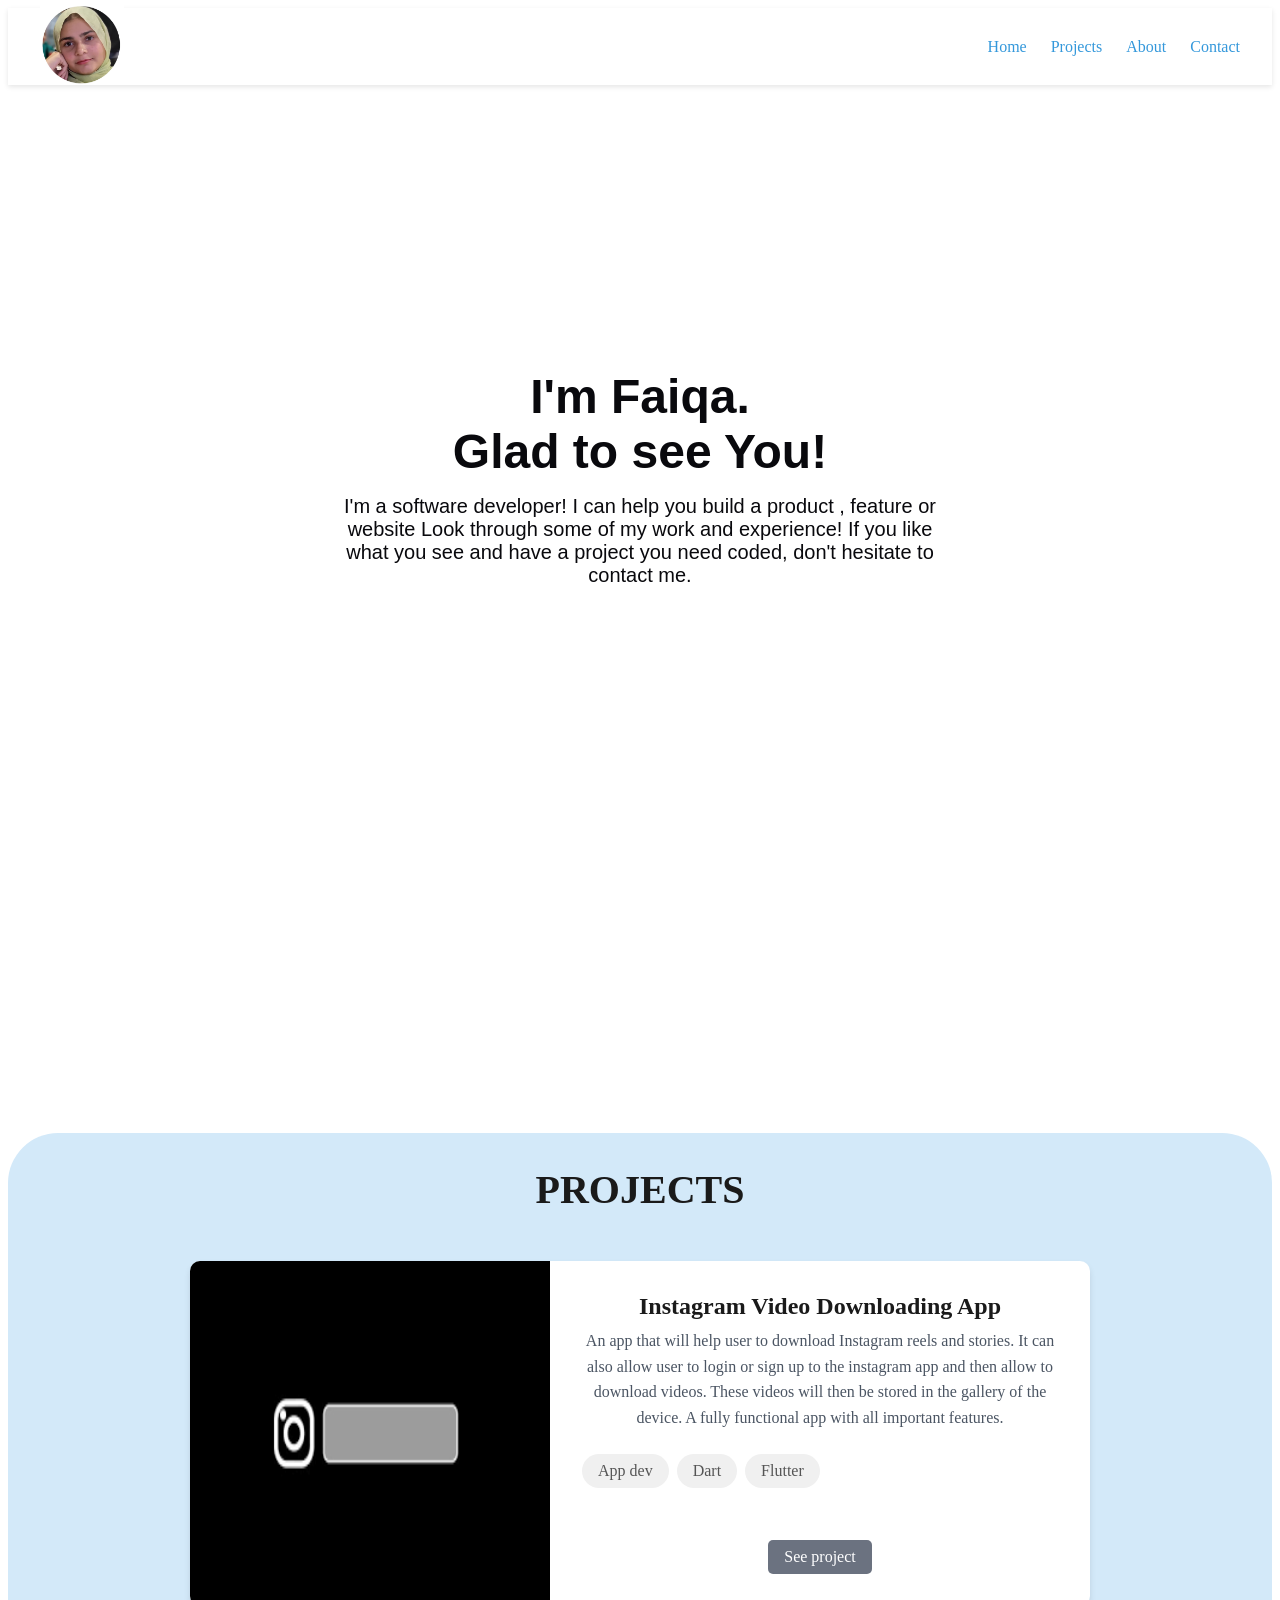
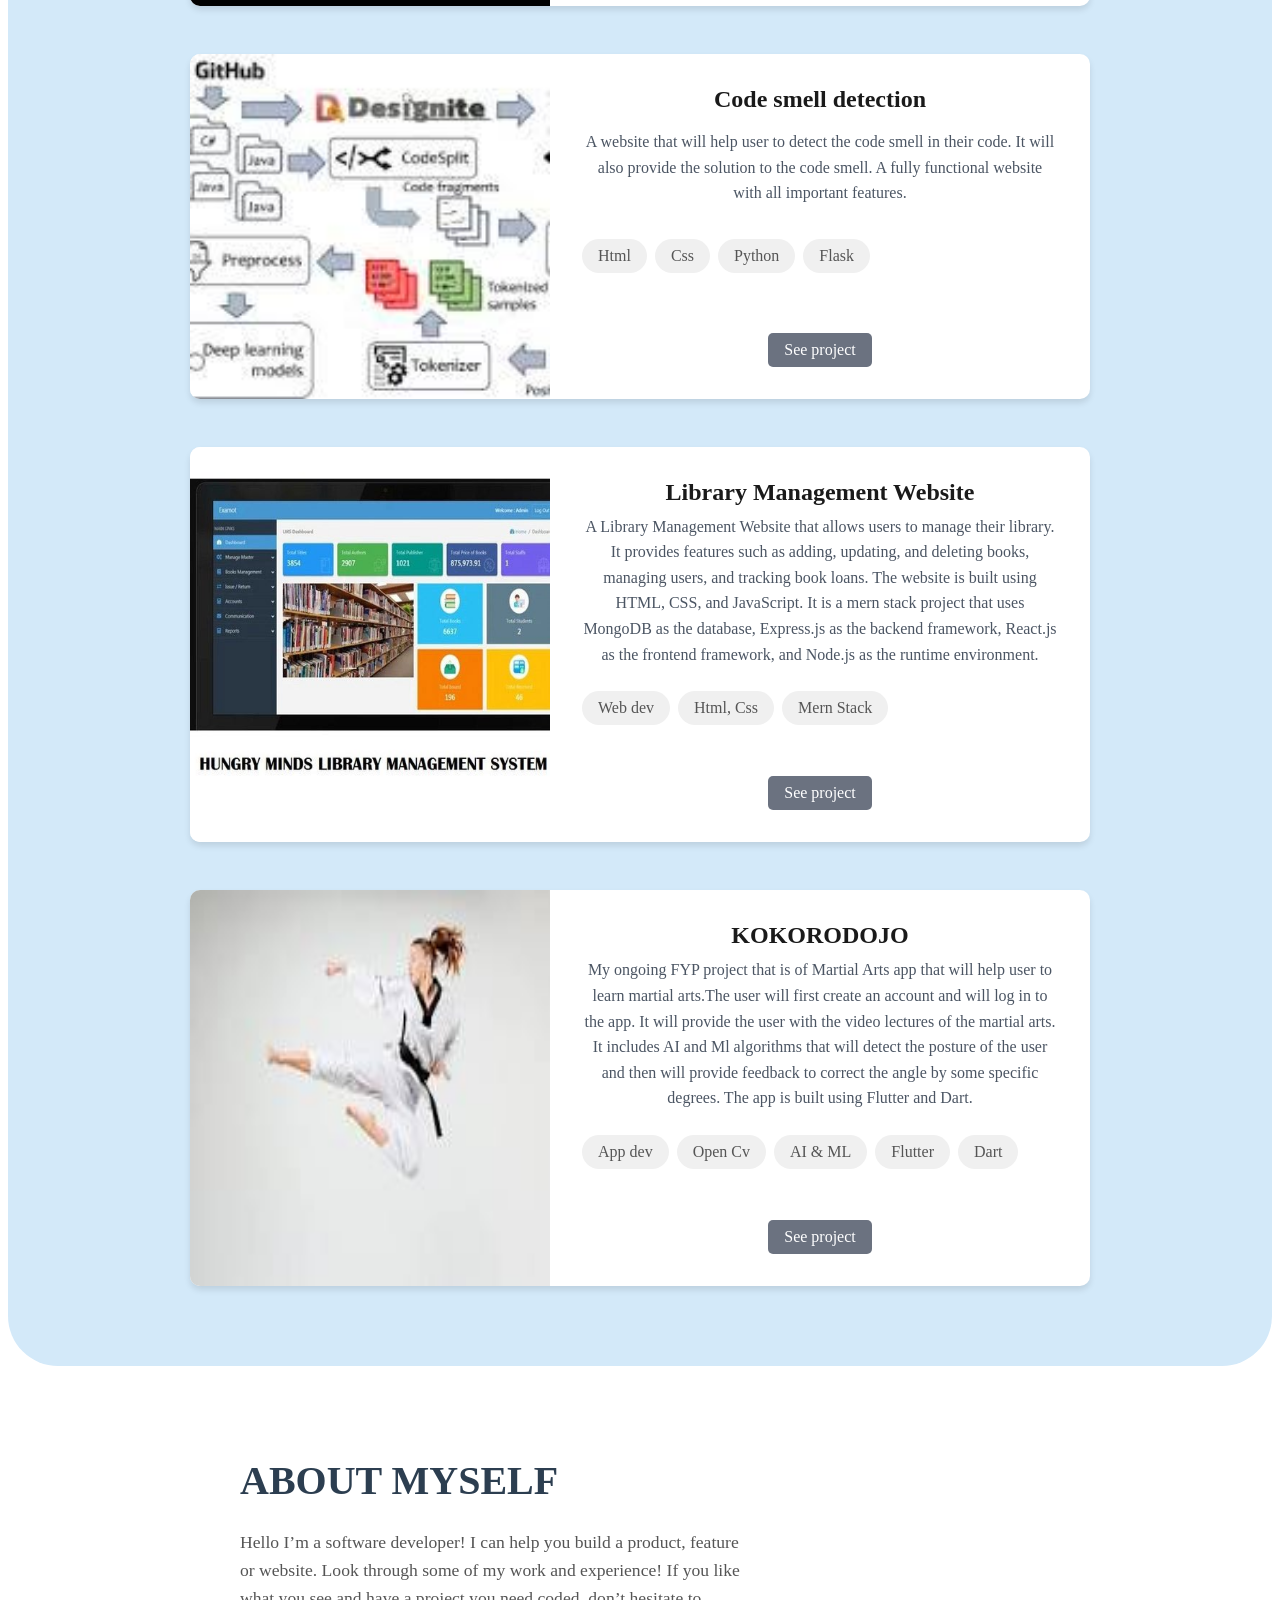
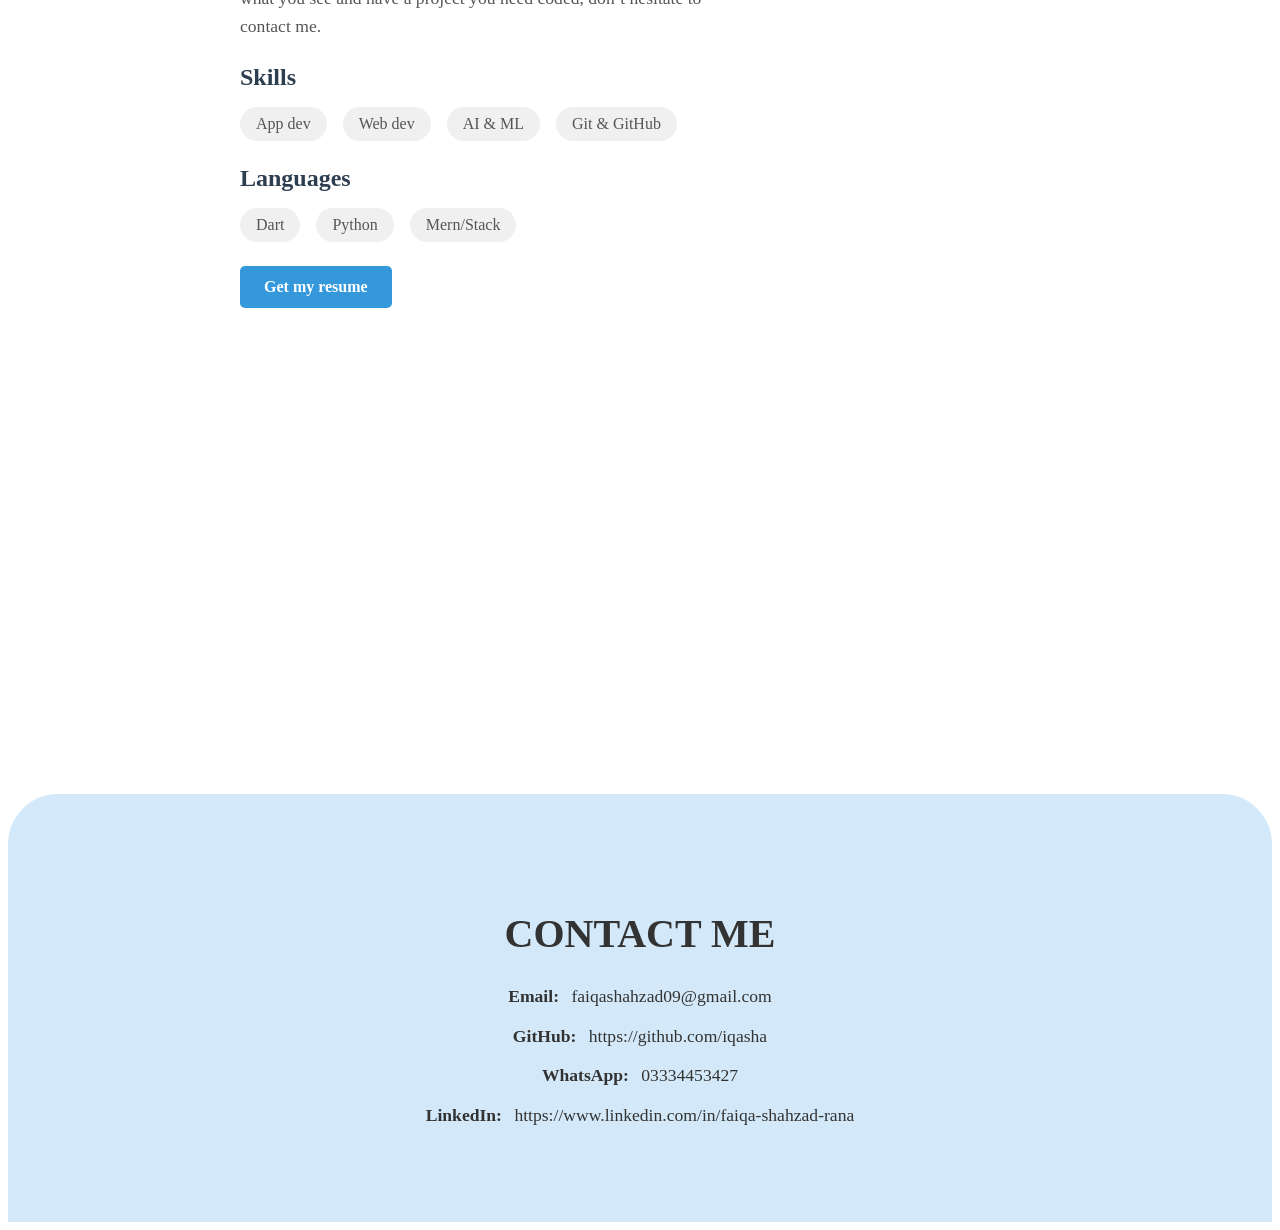
<file: index.html>
<!DOCTYPE html>
<html lang="en">
<head>
    <meta charset="UTF-8">
    <meta name="viewport" content="width=device-width, initial-scale=1.0">
    <title>portfolio</title>
    <link rel="stylesheet" href="a.css">
</head>
<body>  
        <div class="navbar">
            <div class="logo">
                <img src="images/image.png" alt="Your Logo" style="height: 80px; width: auto;">
            </div>
            <div class="navlink">
                <a href="#home">Home</a>
                <a href="#projects">Projects</a>
                <a href="#about">About</a>
                <a href="#contact">Contact</a>
            </div>
        </div>
        <div id="home" class="section home-section">
            <h1 class="name">I'm Faiqa. 
             <br>
                Glad to see You!</h1>
            <div class="text1">
                I'm a software developer! I can help you build a product , feature or website Look through some of my work and experience! If you like what you see and have a project you need coded, don't hesitate to contact me.
            </div>

        </div>
        <div id="projects" class="section projects-section">
            <div class="container">
                <h1 class="project">Projects</h1>
                <div class="project-card">
                    <div class="img">
                        <img src="images/insta.png" alt="Tonic Project">
                    </div>
                    <div class="containtext">
                        <div class="text3">Instagram Video Downloading App</div>
                        <div class="text5">
                            An app that will help user to download Instagram reels and stories. It can also allow user to login or sign up to the instagram app and then allow to download videos. These videos will then be stored in the gallery of the device. A fully functional app with all important features.
                        </div>
                        <div class="lang">
                            <li>App dev</li>
                            <li>Dart</li>
                            <li>Flutter</li>
                        </div>
                        <div class="pro">
                            <a href="https://github.com/iqasha/insta-video-downloder" class="see-project" target="_blank" rel="noopener noreferrer">See project</a>
                        </div>
                    </div>
                </div>

                <div class="project-card">
                    <div class="img">
                        <img src="images/code smell.png" alt="Tonic Project">
                    </div>
                    <div class="containtext">
                        <div class="text3">Code smell detection</div>
                        <div class="text5">
                            A website that will help user to detect the code smell in their code. It will also provide the solution to the code smell. A fully functional website with all important features.
                        </div>
                        <div class="lang">
                            <li>Html</li>
                            <li>Css</li>
                            <li>Python</li>
                            <li>Flask</li>
                        </div>
                        <div class="pro">
                            <a href="https://github.com/iqasha/Code-Smell-Detection" class="see-project" target="_blank" rel="noopener noreferrer">See project</a>
                        </div>
                    </div>
                </div>
                  <div class="project-card">
                    <div class="img">
                        <img src="images/library.png" alt="Tonic Project">
                    </div>
                    <div class="containtext">
                        <div class="text3">Library Management Website</div>
                        <div class="text5">
                            A Library Management Website that allows users to manage their library. It provides features such as adding, updating, and deleting books, managing users, and tracking book loans. The website is built using HTML, CSS, and JavaScript. It is a mern stack project that uses MongoDB as the database, Express.js as the backend framework, React.js as the frontend framework, and Node.js as the runtime environment.
                        </div>
                        <div class="lang">
                            <li>Web dev</li>
                            <li>Html, Css</li>
                            <li>Mern Stack</li>
                        </div>
                        <div class="pro">
                            <a href="https://github.com/iqasha/lms" class="see-project" target="_blank" rel="noopener noreferrer">See project</a>
                        </div>
                    </div>
                </div>
                <div class="project-card">
                    <div class="img">
                        <img src="images/boxing.png" alt="Tonic Project">
                    </div>
                    <div class="containtext">
                        <div class="text3">KOKORODOJO</div>
                        <div class="text5">
                            My ongoing FYP project that is of Martial Arts app that will help user to learn martial arts.The user will first create an account and will log in to the app. It will provide the user with the video lectures of the martial arts. It includes AI and Ml algorithms that will detect the posture of the user and then will provide feedback to correct the angle by some specific degrees. The app is built using Flutter and Dart. 
                        </div>
                        <div class="lang">
                            <li>App dev</li>
                            <li>Open Cv</li>
                            <li>AI & ML</li>
                            <li>Flutter</li>
                            <li>Dart</li>
                        </div>
                        <div class="pro">
                            <a href="https://github.com/hamza-asif22/kokoro_dojo" class="see-project" target="_blank" rel="noopener noreferrer">See project</a>
                        </div>
                    </div>
                </div>
            </div>
        </div>
        <div id="about" class="section about-section">
            <div class="container1">
                <h1 class="name1">About Myself</h1>
                <div class="text6">
                    Hello I’m a software developer!
                    I can help you build a product, feature or website.
                    Look through some of my work and experience!
                    If you like what you see and have a project you need coded, don’t hesitate to contact me.
                </div>
                <div class="skills">
                    <h3 class="skills-heading">Skills</h3>
                    <ul class="skills-list">
                        <li>App dev</li>
                        <li>Web dev</li>
                        <li>AI & ML</li>
                        <li>Git & GitHub</li>
                    </ul>
                </div>
                <div class="languages">
                    <h3 class="languages-heading">Languages</h3>
                    <ul class="languages-list">
                        <li>Dart</li>
                        <li>Python</li>
                        <li>Mern/Stack</li>
                    </ul>
                </div>
                <div class="resume">
                    <a href="cv.pdf" download class="resume-button">Get my resume</a>
                </div>
            </div>
        </div>
        <div id="contact" class="contact-section">
            <div class="shape">
                <h2 class="contact">Contact Me</h2>
                <div class="contact-info">
                    <p><strong>Email:</strong> <a href="mailto:faiqashahzad09@gmail.com">faiqashahzad09@gmail.com</a></p>
                    <p><strong>GitHub:</strong> <a href="https://github.com/dashboard" target="_blank" rel="noopener noreferrer">https://github.com/iqasha</a></p>
                    <p><strong>WhatsApp:</strong> <a href="https://wa.me/03334453427" target="_blank"> 03334453427</a></p>
                    <p><strong>LinkedIn:</strong> <a href="https://www.linkedin.com/in/faiqa-shahzad-rana-49b363255?utm_source=share&utm_campaign=share_via&utm_content=profile&utm_medium=android_app" target="_blank">https://www.linkedin.com/in/faiqa-shahzad-rana</a></p>
                </div>
            </div>
        </div>
</body>
</html>
</file>
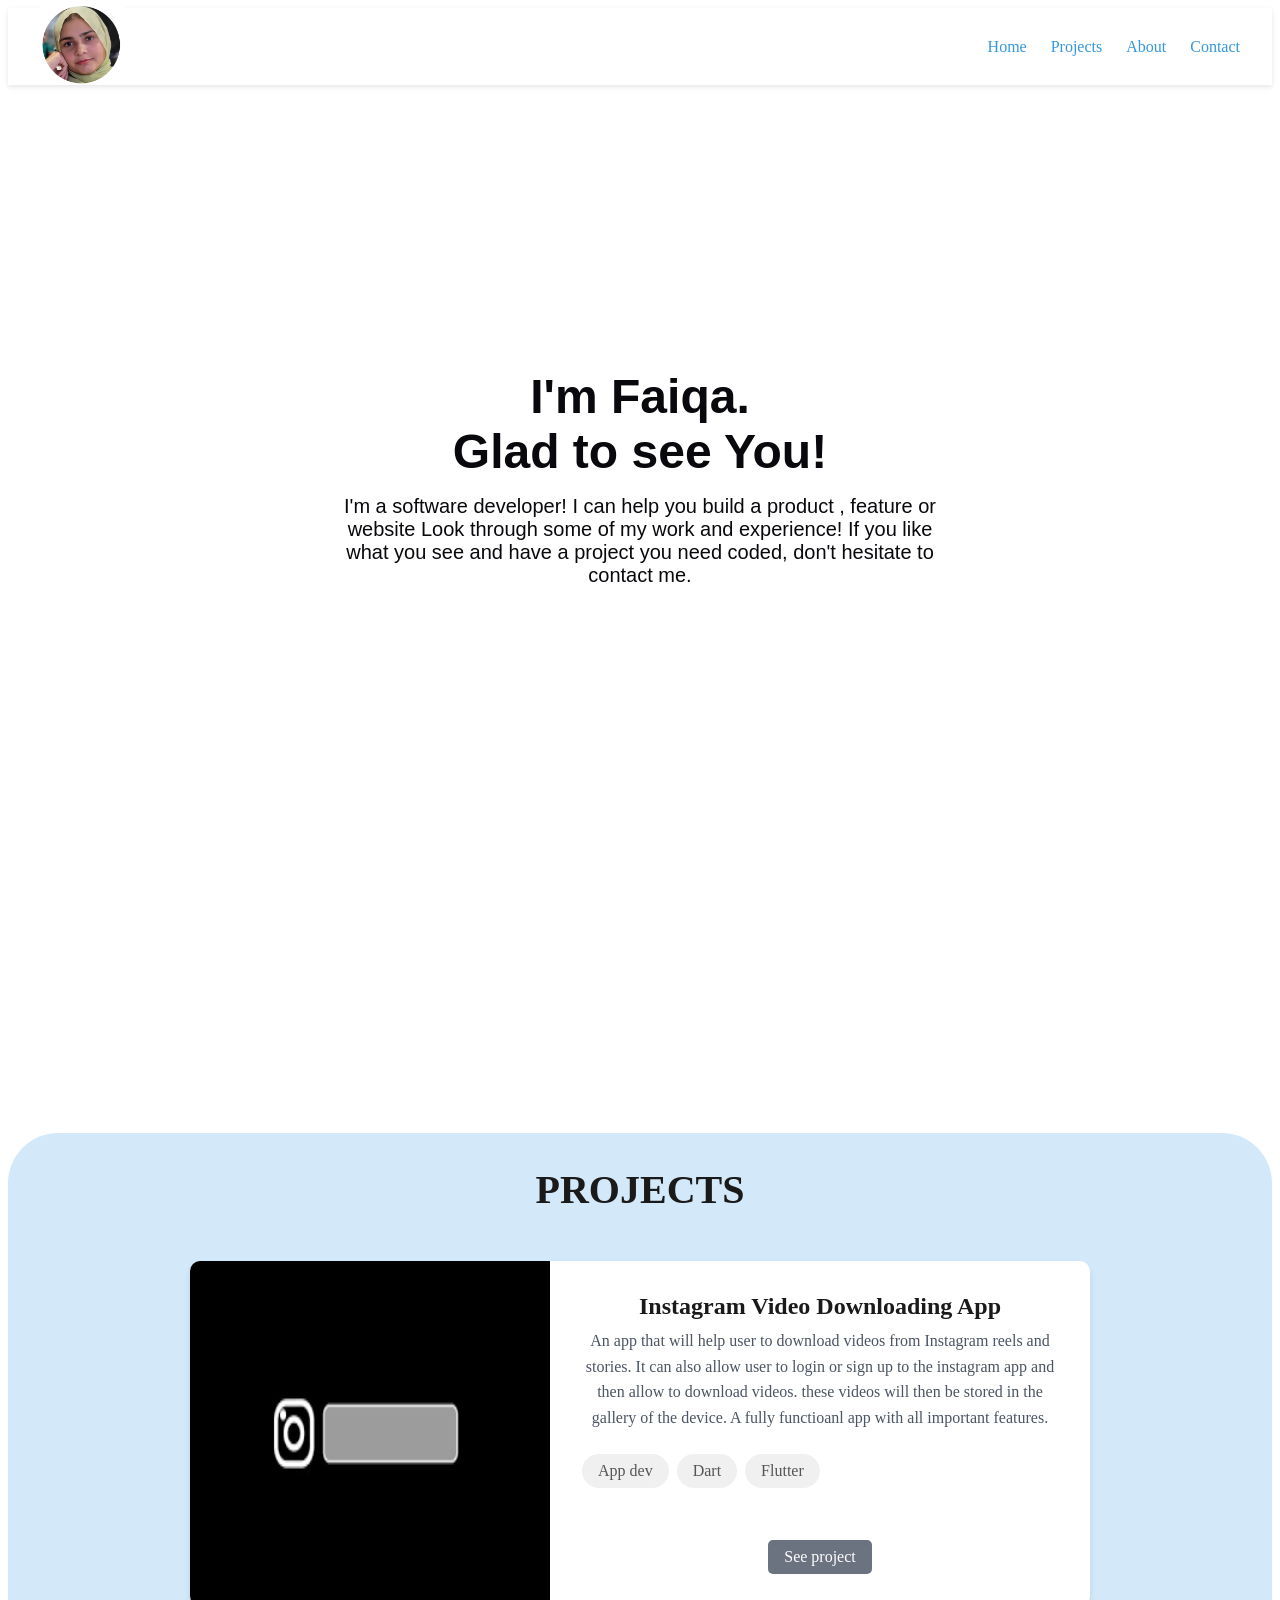
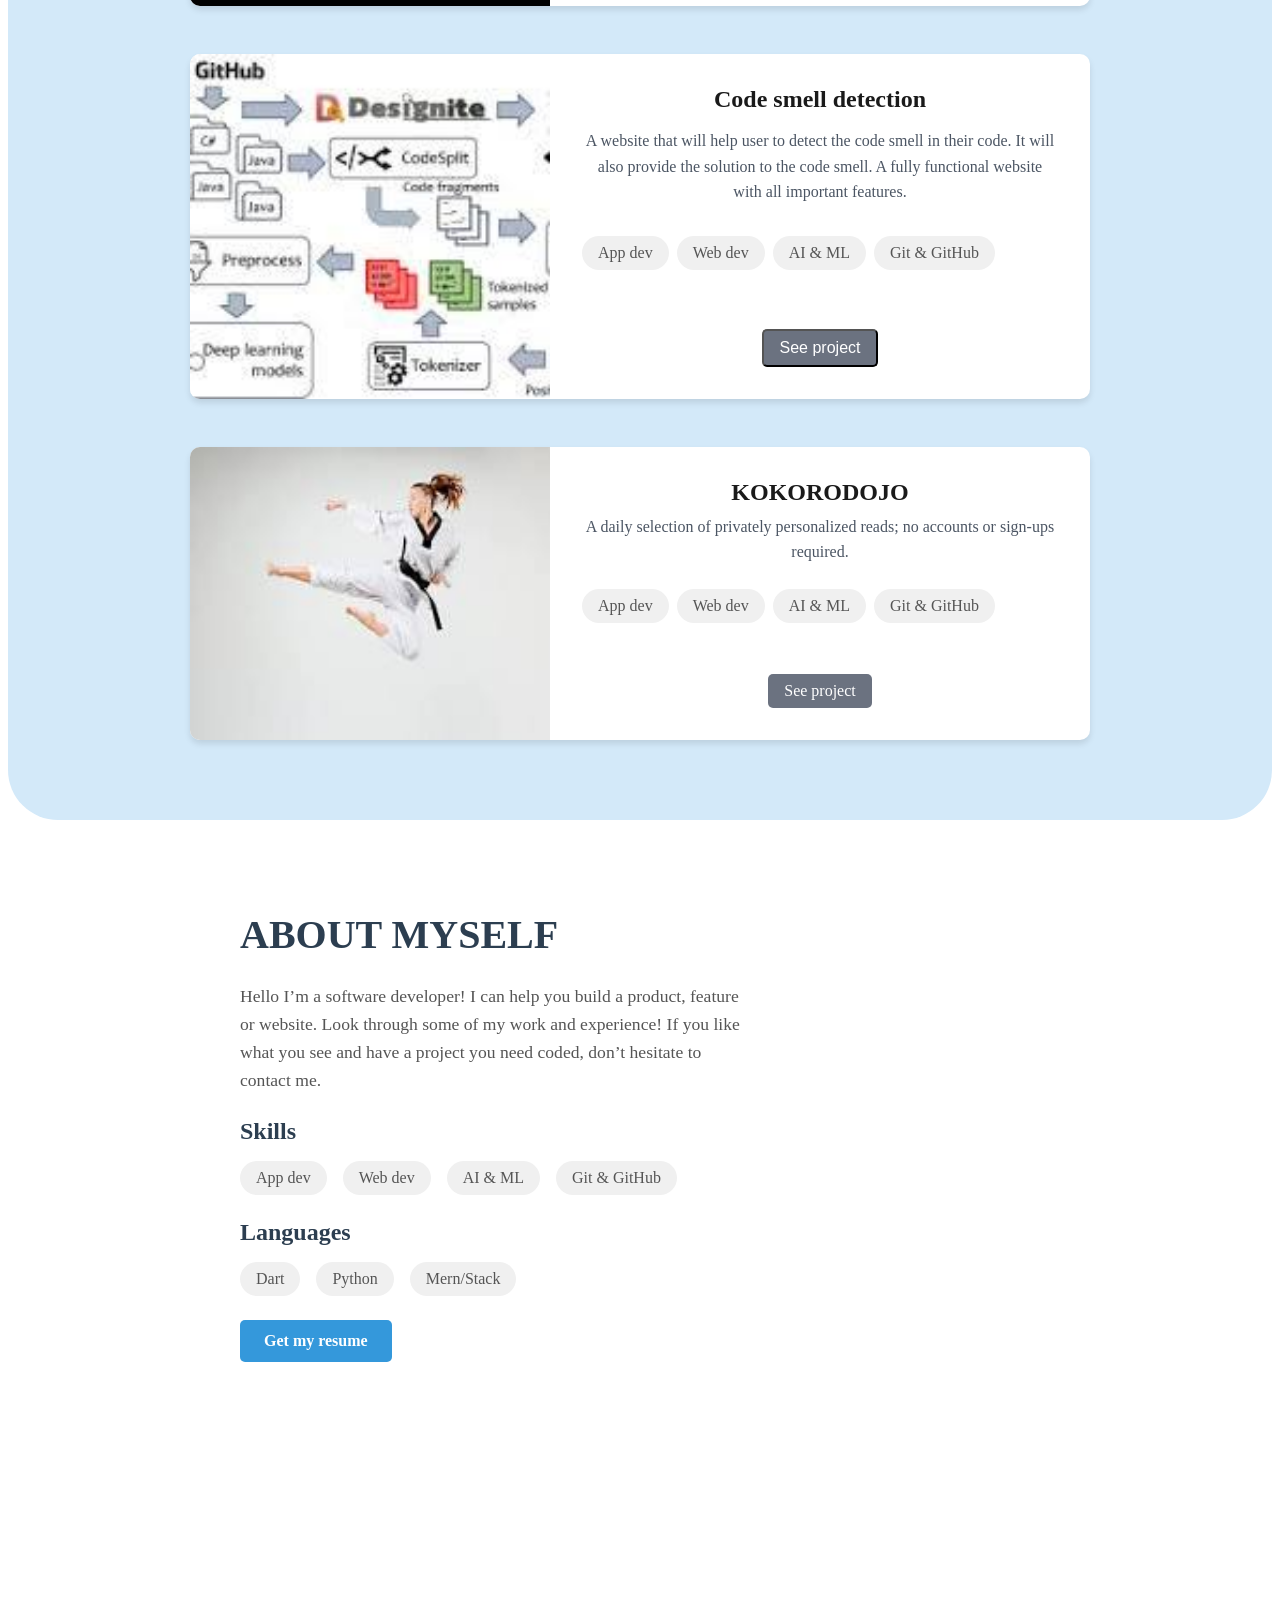
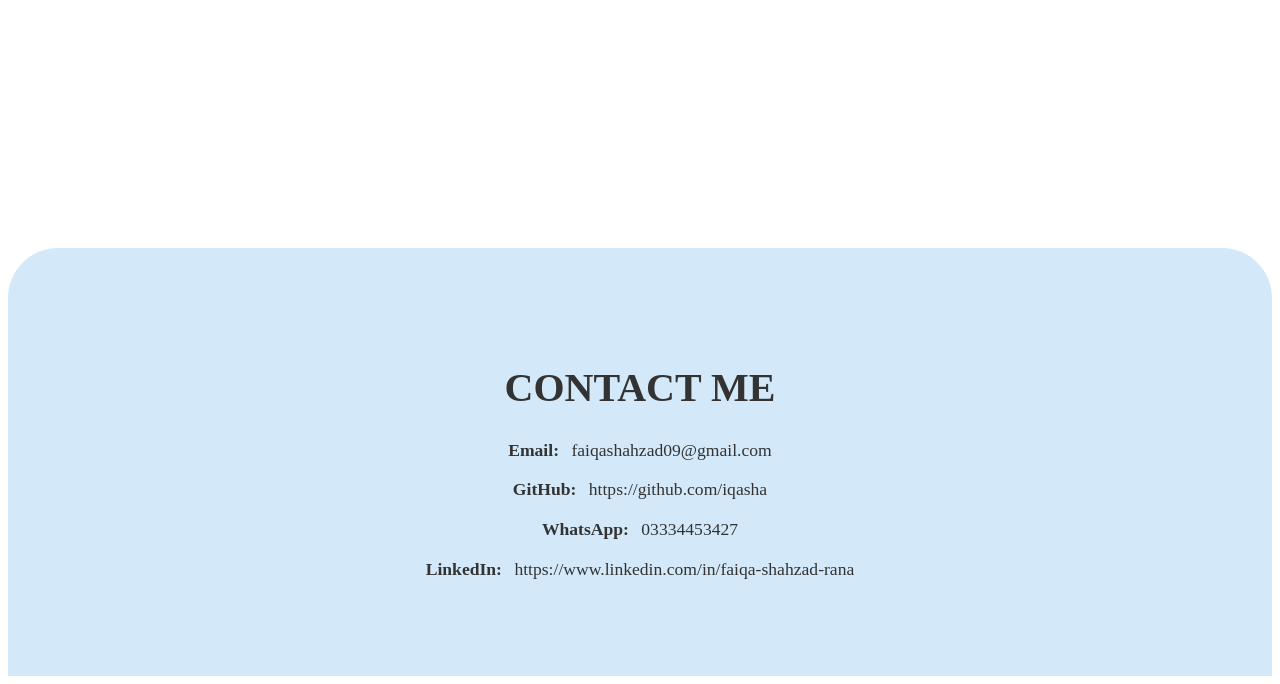
<file: html.html>
<!DOCTYPE html>
<html lang="en">
<head>
    <meta charset="UTF-8">
    <meta name="viewport" content="width=device-width, initial-scale=1.0">
    <title>portfolio</title>
    <link rel="stylesheet" href="a.css">
</head>
<body>  
        <div class="navbar">
            <div class="logo">
                <img src="images/image.png" alt="Your Logo" style="height: 80px; width: auto;">
            </div>
            <div class="navlink">
                <a href="#home">Home</a>
                <a href="#projects">Projects</a>
                <a href="#about">About</a>
                <a href="#contact">Contact</a>
            </div>
        </div>
        <div id="home" class="section home-section">
            <h1 class="name">I'm Faiqa. 
             <br>
                Glad to see You!</h1>
            <div class="text1">
                I'm a software developer! I can help you build a product , feature or website Look through some of my work and experience! If you like what you see and have a project you need coded, don't hesitate to contact me.
            </div>

        </div>
        <div id="projects" class="section projects-section">
            <div class="container">
                <h1 class="project">Projects</h1>
                <div class="project-card">
                    <div class="img">
                        <img src="images/insta.png" alt="Tonic Project">
                    </div>
                    <div class="containtext">
                        <div class="text3">Instagram Video Downloading App</div>
                        <div class="text5">
                            An app that will help user to download videos from Instagram reels and stories. It can also allow user to login or sign up to the instagram app and then allow to download videos. these videos will then be stored in the gallery of the device. A fully functioanl app with all important features.
                        </div>
                        <div class="lang">
                            <li>App dev</li>
                            <li>Dart</li>
                            <li>Flutter</li>
                        </div>
                        <div class="pro">
                            <a href="https://github.com/iqasha/insta-video-downloder" class="see-project" target="_blank" rel="noopener noreferrer">See project</a>
                        </div>
                    </div>
                </div>

                <div class="project-card">
                    <div class="img">
                        <img src="images/code smell.png" alt="Tonic Project">
                    </div>
                    <div class="containtext">
                        <div class="text3">Code smell detection</div>
                        <div class="text5">
                            A website that will help user to detect the code smell in their code. It will also provide the solution to the code smell. A fully functional website with all important features.
                        </div>
                        <div class="lang">
                            <li>App dev</li>
                            <li>Web dev</li>
                            <li>AI & ML</li>
                            <li>Git & GitHub</li>
                        </div>
                        <div class="pro">
                            <button class="see-project">See project</button>
                        </div>
                    </div>
                </div>
                <div class="project-card">
                    <div class="img">
                        <img src="images/download.png" alt="Tonic Project">
                    </div>
                    <div class="containtext">
                        <div class="text3">KOKORODOJO</div>
                        <div class="text5">
                            A daily selection of privately personalized reads; no accounts or sign-ups required.
                        </div>
                        <div class="lang">
                            <li>App dev</li>
                            <li>Web dev</li>
                            <li>AI & ML</li>
                            <li>Git & GitHub</li>
                        </div>
                        <div class="pro">
                            <a href="https://github.com/hamza-asif22/kokoro_dojo" class="see-project" target="_blank" rel="noopener noreferrer">See project</a>
                        </div>
                    </div>
                </div>
            </div>
        </div>
        <div id="about" class="section about-section">
            <div class="container1">
                <h1 class="name1">About Myself</h1>
                <div class="text6">
                    Hello I’m a software developer!
                    I can help you build a product, feature or website.
                    Look through some of my work and experience!
                    If you like what you see and have a project you need coded, don’t hesitate to contact me.
                </div>
                <div class="skills">
                    <h3 class="skills-heading">Skills</h3>
                    <ul class="skills-list">
                        <li>App dev</li>
                        <li>Web dev</li>
                        <li>AI & ML</li>
                        <li>Git & GitHub</li>
                    </ul>
                </div>
                <div class="languages">
                    <h3 class="languages-heading">Languages</h3>
                    <ul class="languages-list">
                        <li>Dart</li>
                        <li>Python</li>
                        <li>Mern/Stack</li>
                    </ul>
                </div>
                <div class="resume">
                    <a href="path/to/your/resume.pdf" download class="resume-button">Get my resume</a>
                </div>
            </div>
        </div>
        <div id="contact" class="contact-section">
            <div class="shape">
                <h2 class="contact">Contact Me</h2>
                <div class="contact-info">
                    <p><strong>Email:</strong> <a href="mailto:faiqashahzad09@gmail.com">faiqashahzad09@gmail.com</a></p>
                    <p><strong>GitHub:</strong> <a href="https://github.com/dashboard" target="_blank" rel="noopener noreferrer">https://github.com/iqasha</a></p>
                    <p><strong>WhatsApp:</strong> <a href="https://wa.me/03334453427" target="_blank"> 03334453427</a></p>
                    <p><strong>LinkedIn:</strong> <a href="https://www.linkedin.com/in/faiqa-shahzad-rana-49b363255?utm_source=share&utm_campaign=share_via&utm_content=profile&utm_medium=android_app" target="_blank">https://www.linkedin.com/in/faiqa-shahzad-rana</a></p>
                </div>
            </div>
        </div>
</body>
</html>
</file>
<file: a.css>
.navbar {
    display: flex;
    justify-content: space-between;
    align-items: center;
    padding: 1rem 2rem;
    background: #fff;
    box-shadow: 0 2px 5px rgba(0, 0, 0, 0.1);
    position: sticky;
    top: 0;
    z-index: 100;
    height: 45px;
}
.logo img {
    width: 100%;
    height: 90%;
    object-fit: cover;
}

.navlink {
    display: flex;
    gap: 1.5rem;
}

.navlink a {
    text-decoration: none;
    color: #3498db;
    font-size: 1rem;
    font-weight: 500;
    transition: color 0.3s ease;
}

.navlink a:hover {
    color: #2980b9;
}

.section {
    padding: 4rem 2rem;
    min-height: 100vh;
    text-align: center;
}

@media (max-width: 768px) {
    .navbar {
        padding: 1rem;
    }

    .logo {
        height: 40px;
        width: 40px;
    }

    .navlink {
        gap: 1rem;
    }

    .navlink a {
        font-size: 0.9rem;
    }

    .section {
        padding: 2rem 1rem;
    }

    /* .section h2 {
        font-size: 2rem;
    }

    .section p {
        font-size: 1rem;
    } */
}

.home-section {
    background: white;
    border-radius: 30px;
    margin-top: 20px;
    /* height: 10px; */
}

.name {
    font-family: 'Poppins', sans-serif;
    color: #09090d;
    font-size: 48px;
    font-weight: 700;
    margin-bottom: 1rem;
    margin-top: 200px;
    text-align: center;
}

.text1 {
    font-family: 'Poppins', sans-serif;
    color: #09090d;
    font-size: 20px;
    font-weight: 400;
    margin: 0.5rem 0;
    max-width: 600px;
    margin-left: auto;
    margin-right: auto;
    text-align: center;
}


.projects-section {
    background: #d3e9f9;
    padding: 2rem 2rem;
    min-height: 100vh;
    border-radius: 50px;
}

.project {
    font-size: 2.5rem;
    font-weight: 700;
    color: #1a1a1a;
    margin-top: 1px;
    margin-bottom: 2rem;
    text-transform: uppercase;
    text-align: center;
}

.project-card {
    display: flex;
    background: #fff;
    border-radius: 10px;
    box-shadow: 0 4px 6px rgba(0, 0, 0, 0.1);
    overflow: hidden;
    max-width: 900px;
    margin: 3rem auto;
    /* margin: 0 auto; */
}

.img {
    flex: 1;
    max-width: 40%;
}

.img img {
    width: 100%;
    height: 100%;
    display: block;
}

.containtext {
    flex: 1;
    padding: 2rem;
    display: flex;
    flex-direction: column;
    justify-content: space-between;
}

.text3 {
    font-size: 1.5rem;
    font-weight: 700;
    color: #1a1a1a;
    margin-bottom: 0.5rem;

    /* font-size: 1.5rem;
    font-weight: bold;
    color: #1a1a1a;
    margin-bottom: 0.5rem; */
}

.text5 {
    font-size: 1rem;
    color: #4b5563;
    line-height: 1.6;
    margin-bottom: 1.5rem;
}

.lang {
    display: flex;
    gap: 0.5rem;
    margin-bottom: 3.2rem;
}
.lang li {
    font-size: 1rem;
    color: #555;
    background: #f0f0f0;
    padding: 0.5rem 1rem;
    border-radius: 50px; /* Circular tags as in the image */
    display: inline-block;
}
.see-project {
    display: inline-block;
    padding: 0.5rem 1rem;
    background: #6b7280;
    color: #fff;
    text-decoration: none;
    border-radius: 5px;
    font-size: 1rem;
    font-weight: 500;
    transition: background 0.3s ease;
}

.see-project:hover {
    background: #4b5563;
}
@media (max-width: 768px) {
    /* .projects-section {
        padding: 2rem 1rem;
    }
    .project{
        font-size: 2rem;
    } */
    .project-card {
        flex-direction: column;
        max-width: 100%;
    }
    .img {
        max-width: 100%;
    }
    .containtext {
        padding: 1.5rem;
    }

    .text3 {
        font-size: 1.3rem;
    }
    .see-project {
        padding: 0.4rem 0.8rem;
        font-size: 0.9rem;
    }
}

.about-section {
    background: white;
    padding: 4rem 1rem;
    text-align: left; /* Align everything to the left */
    /* border-radius: 30px; */
}

.container1 {
    max-width: 800px;
    margin: 0 auto;
    text-align: left; /* Ensure content is left-aligned */
}

.name1 {
    font-size: 2.5rem;
    font-weight: bold;
    color: #2c3e50;
    margin-bottom: 1.5rem;
    text-transform: uppercase;
}

.text6 {
    margin-bottom: 2rem;
    font-size: 1.1rem;
    color: #555;
    line-height: 1.6;
    margin: 0.5rem 0;
    max-width: 500px; /* Limit width to keep text in straight lines */
}

.skills, .languages {
    margin: 1.5rem 0;
}

.skills-heading, .languages-heading {
    font-size: 1.5rem;
    font-weight: bold;
    color: #2c3e50;
    margin-bottom: 1rem;
}

.skills-list, .languages-list {
    list-style: none;
    padding: 0;
    display: flex;
    flex-wrap: wrap;
    gap: 1rem;
}

.skills-list li, .languages-list li {
    font-size: 1rem;
    color: #555;
    background: #f0f0f0;
    padding: 0.5rem 1rem;
    border-radius: 50px; /* Circular tags as in the image */
    display: inline-block;
}

.resume {
    margin-top: 1.5rem;
}

.resume-button {
    display: inline-block;
    padding: 0.75rem 1.5rem;
    background: #3498db;
    color: #fff;
    text-decoration: none;
    border-radius: 5px;
    font-size: 1rem;
    font-weight: bold;
    transition: background 0.3s ease;
}

.resume-button:hover {
    background: #2980b9;
}

@media (max-width: 768px) {
    .about-section {
        padding: 2rem 1rem;
    }

    .name1 {
        font-size: 2rem;
    }

    .text6 p {
        font-size: 1rem;
    }

    .skills-heading, .languages-heading {
        font-size: 1.3rem;
    }

    .skills-list li, .languages-list li {
        font-size: 0.9rem;
        padding: 0.4rem 0.8rem;
    }

    .resume-button {
        padding: 0.5rem 1rem;
        font-size: 0.9rem;
    }
}

.contact-section {
    background: #d3e9f9; 
    padding: 4rem 1rem;
    border-top-left-radius: 50px; /* Rounded top-left corner */
    border-top-right-radius: 50px; /* Rounded top-right corner */
    display: flex;
    justify-content: center;
    align-items: center;
    min-height: 300px; /* Ensure enough space for content */
}

.shape {
    max-width: 600px;
    margin: 0 auto;
    text-align: center; /* Center all text inside */
}

.contact {
    font-size: 2.5rem;
    font-weight: bold;
    color: #333; /* Dark text to match the image */
    margin-bottom: 1.5rem;
    text-transform: uppercase;
}

.contact-info {
    font-size: 1.1rem;
    color: #333;
    line-height: 1.8;
}

.contact-info p {
    margin: 0.5rem 0;
}

.contact-info strong {
    font-weight: bold;
    margin-right: 0.5rem;
}

.contact-info a {
    color: #333;
    text-decoration: none;
    border-bottom: 1px solid transparent;
    transition: border-bottom 0.3s ease;
}

.contact-info a:hover {
    border-bottom: 1px solid #333;
}

@media (max-width: 768px) {
    .contact-section {
        padding: 2rem 1rem;
    }

    .contact {
        font-size: 2rem;
    }

    .contact-info {
        font-size: 1rem;
    }
}
</file>
